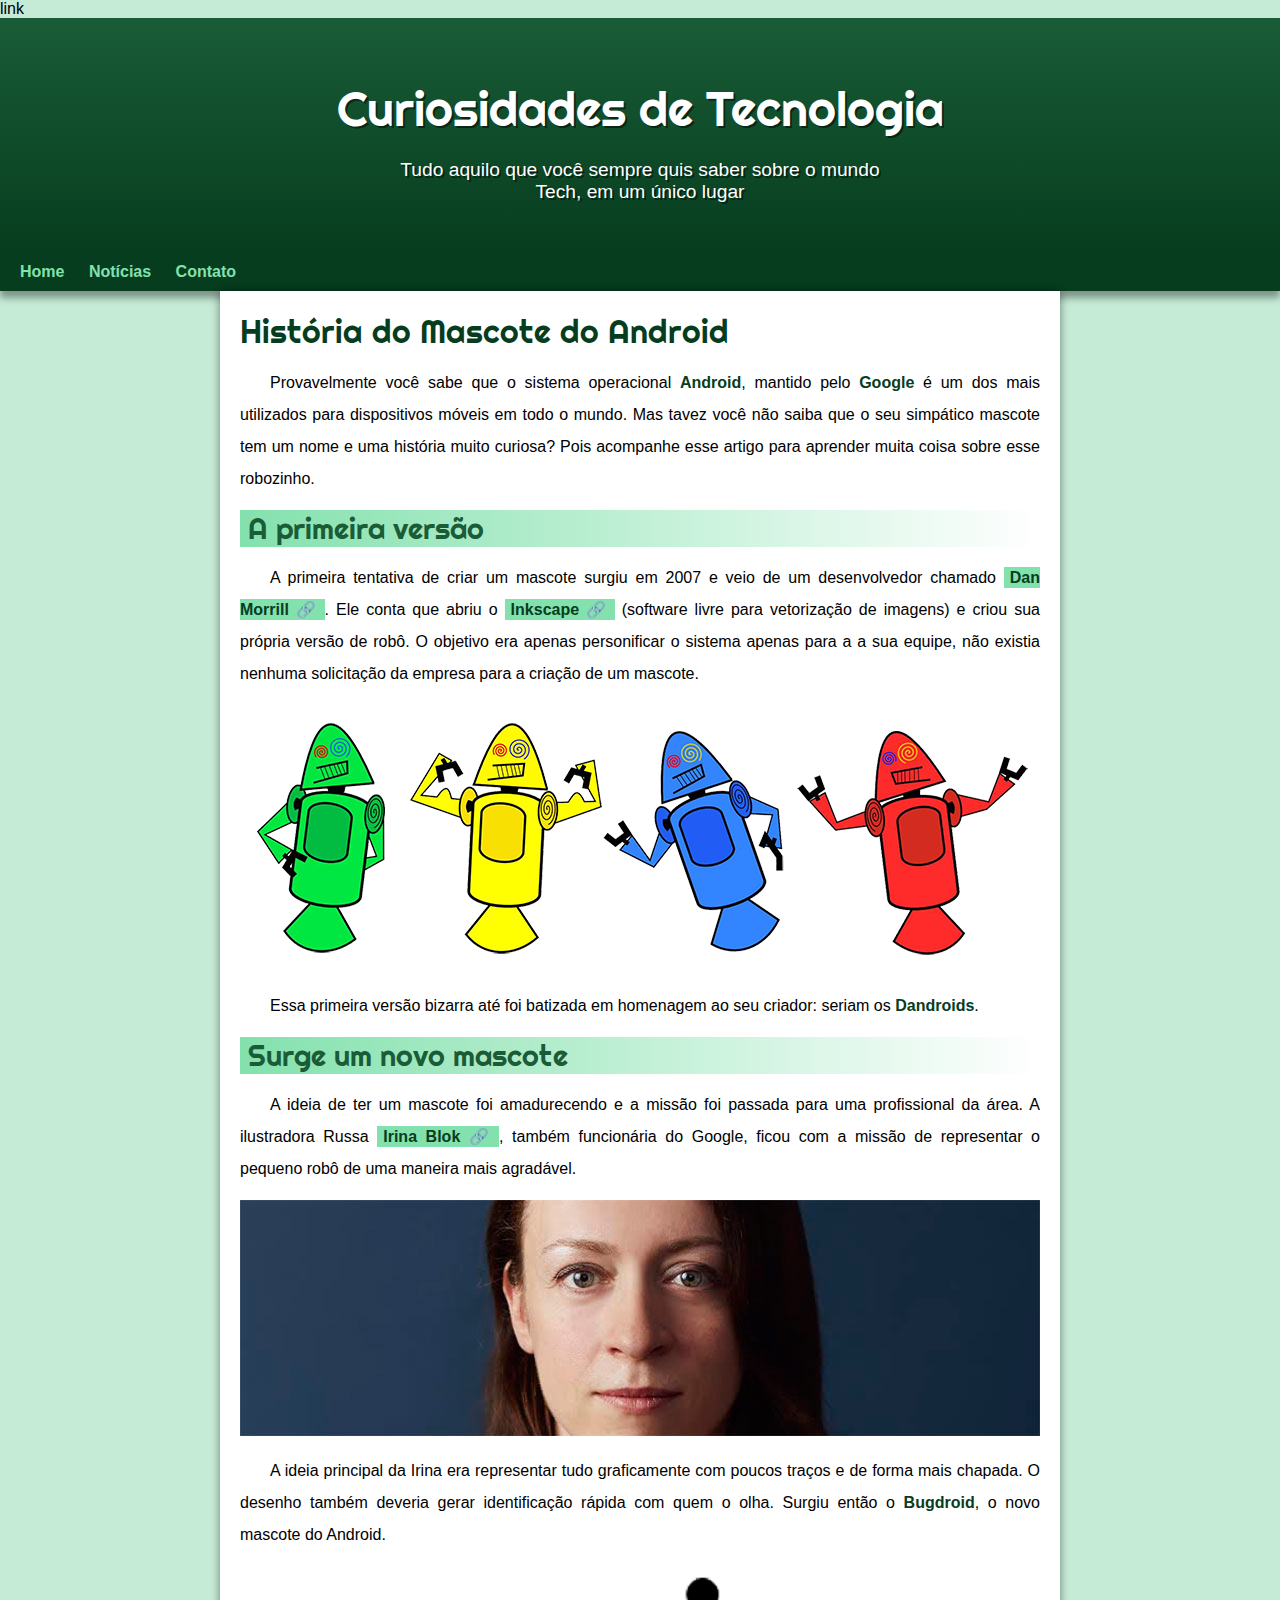
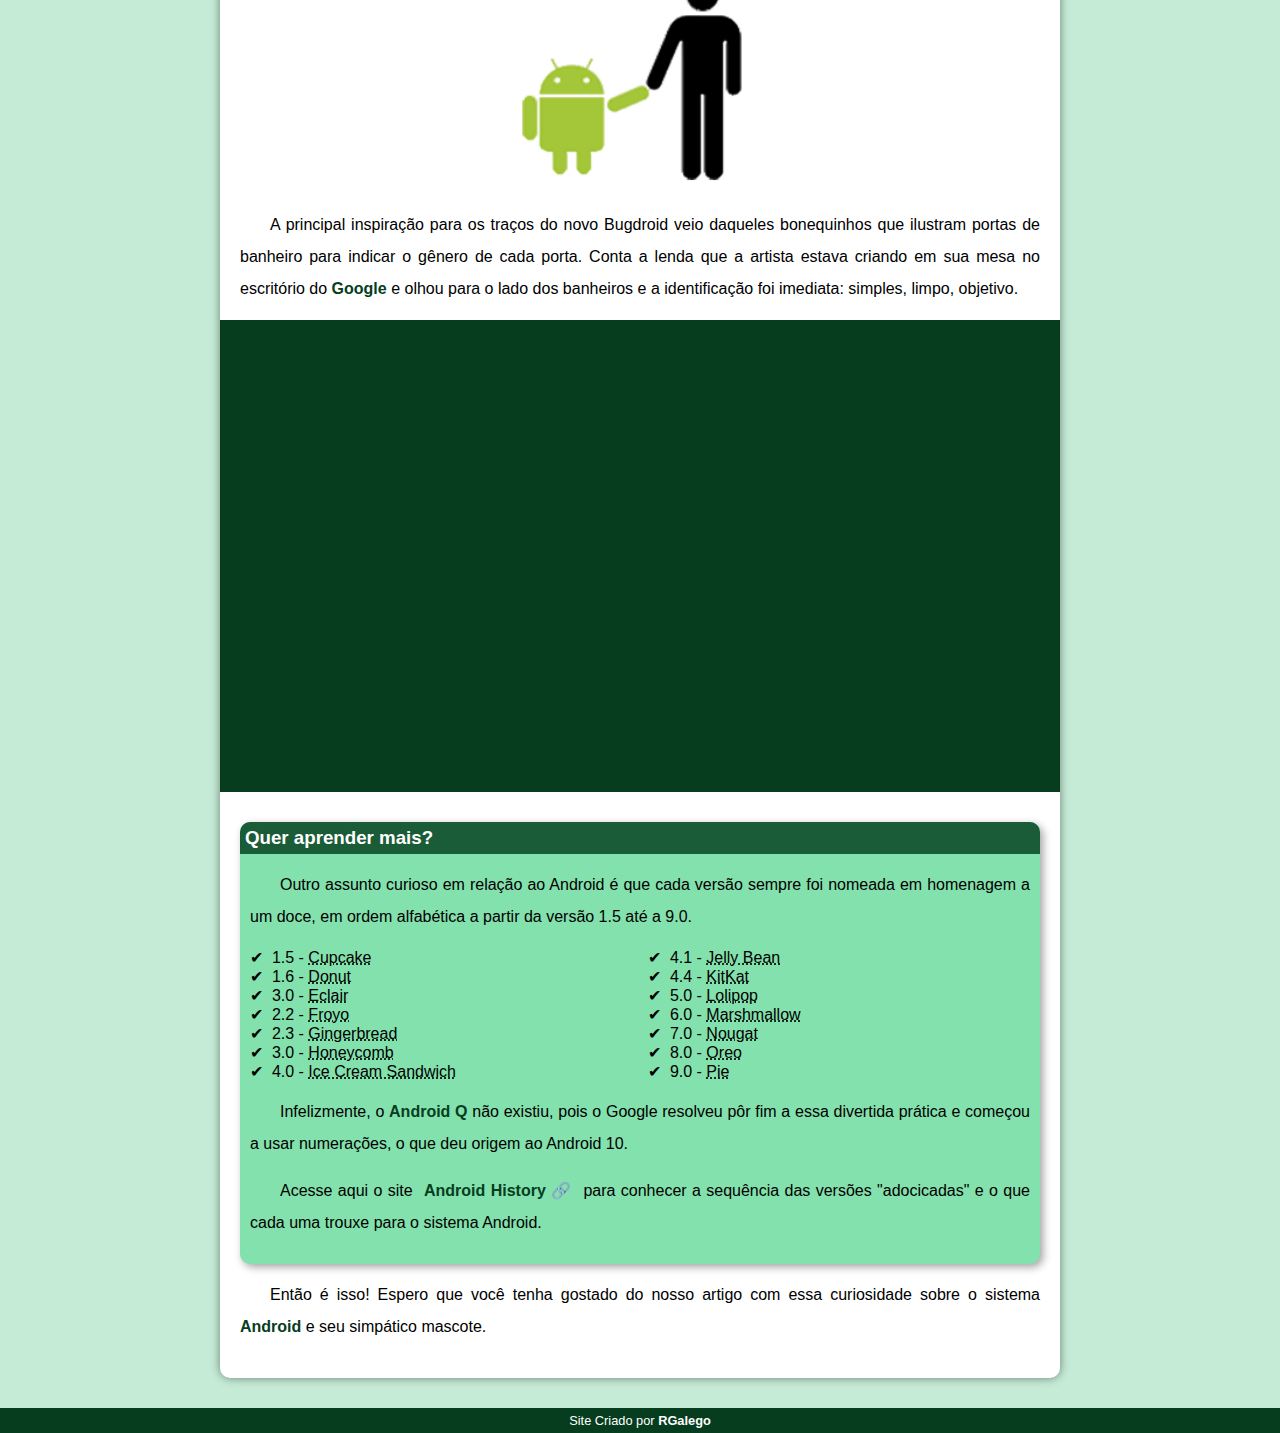
<file: index.html>
<!DOCTYPE html>
<html lang="pt-br">

<head>
    <meta charset="UTF-8">
    <meta http-equiv="X-UA-Compatible" content="IE=edge">
    <meta name="viewport" content="width=device-width, initial-scale=1.0">
    <title>Como surgiu o mascote do Android</title>
    <link rel="shortcut icon" href="imagens/favicon.ico" type="image/x-icon">
    <link rel="stylesheet" href="style/style.css">
    link
</head>

<body>
    <header>
        <h1>Curiosidades de Tecnologia</h1>
        <p>Tudo aquilo que você sempre quis saber sobre o mundo Tech, em um único lugar</p>
    </header>
    <nav>
        <a href="#">Home</a>
        <a href="#">Notícias</a>
        <a href="#">Contato</a>
    </nav>
    <main>
        <article>
            <h1>História do Mascote do Android</h1>

            <p>
                Provavelmente você sabe que o sistema operacional <strong>Android</strong>, mantido pelo <strong>Google</strong> é um dos mais utilizados para
                dispositivos móveis em todo o mundo. Mas tavez você não saiba que o seu simpático mascote tem um nome e uma
                história muito curiosa? Pois acompanhe esse artigo para aprender muita coisa sobre esse robozinho.
            </p>

            <h2>A primeira versão</h2>

            <p>
                A primeira tentativa de criar um mascote surgiu em 2007 e veio de um desenvolvedor chamado <a href="https://androidcommunity.com/dan-morrill-shows-us-the-android-mascot-that-almost-was-20130103/" target="_blank" class="externo">Dan Morrill</a>. Ele
                conta que abriu o <a href="https://inkscape.org/pt-br/" target="_blank" class="externo">Inkscape</a> (software livre para vetorização de imagens) e criou sua própria versão de robô.
                O objetivo era apenas personificar o sistema apenas para a a sua equipe, não existia nenhuma solicitação da
                empresa para a criação de um mascote.
            </p>

            <picture>
                <source media="(max-width: 670px)" srcset="imagens/dan-droids-pq.png">
                <img src="imagens/dan-droids.png" alt="Primeiro Mascote do Android">
            </picture>

            <p>Essa primeira versão bizarra até foi batizada em homenagem ao seu criador: seriam os <strong>Dandroids</strong>.</p>

            <h2>Surge um novo mascote</h2>

            <p>
                A ideia de ter um mascote foi amadurecendo e a missão foi passada para uma profissional da área. A
                ilustradora Russa <a href="https://www.irinablok.com/" target="_blank" class="externo">Irina Blok</a>, também funcionária do Google, ficou com a missão de representar o pequeno robô
                de uma maneira mais agradável.
            </p>

            <picture>
                <source media="(max-width: 670px)" srcset="imagens/irina-blok-pq.jpg">
                <img src="imagens/irina-blok.jpg" alt="Irina Blok, criadora do mascote">
            </picture>

            <p>
                A ideia principal da Irina era representar tudo graficamente com poucos traços e de forma mais chapada. O
                desenho também deveria gerar identificação rápida com quem o olha. Surgiu então o <strong>Bugdroid</strong>, o novo mascote
                do Android.
            </p>

            <img src="imagens/bugdroid.png" class="pequena" alt="Bugdroid">

            <p>
                A principal inspiração para os traços do novo Bugdroid veio daqueles bonequinhos que ilustram portas de
                banheiro para indicar o gênero de cada porta. Conta a lenda que a artista estava criando em sua mesa no
                escritório do <strong>Google</strong> e olhou para o lado dos banheiros e a identificação foi imediata: simples, limpo,
                objetivo.
            </p>

            <div class="video">
                <iframe width="560" height="315" src="https://www.youtube.com/embed/l2UDgpLz20M" title="YouTube video player" frameborder="0" allow="accelerometer; autoplay; clipboard-write; encrypted-media; gyroscope; picture-in-picture" allowfullscreen></iframe>
            </div>

            <aside>
                <h3>Quer aprender mais?</h3>
                <p>
                    Outro assunto curioso em relação ao Android é que cada versão sempre foi nomeada em homenagem a um doce, em
                    ordem alfabética a partir da versão 1.5 até a 9.0.
                </p>
                <ul>
                    <li>1.5 - <abbr title="bolo de copo">Cupcake</abbr></li>
                    <li>1.6 - <abbr title="rosquinha">Donut</abbr></li>
                    <li>3.0 - <abbr title="bomba">Eclair</abbr></li>
                    <li>2.2 - <abbr title="frozem iogurte">Froyo</abbr></li>
                    <li>2.3 - <abbr title="biscoito de gengimbre">Gingerbread</abbr></li>
                    <li>3.0 - <abbr title="favo de mel">Honeycomb</abbr></li>
                    <li>4.0 - <abbr title="sanduiche de sorvete">Ice Cream Sandwich</abbr></li>
                    <li>4.1 - <abbr title="jujuba">Jelly Bean</abbr></li>
                    <li>4.4 - <abbr title="kitkat">KitKat</abbr></li>
                    <li>5.0 - <abbr title="prulito">Lolipop</abbr></li>
                    <li>6.0 - <abbr title="marshmallow">Marshmallow</abbr></li>
                    <li>7.0 - <abbr title="torrone">Nougat</abbr></li>
                    <li>8.0 - <abbr title="bolacha oreo">Oreo</abbr></li>
                    <li>9.0 - <abbr title="torta">Pie</abbr></li>
                </ul>
                <p>
                    Infelizmente, o <strong>Android Q</strong> não existiu, pois o Google resolveu pôr fim a essa divertida prática e começou a
                    usar numerações, o que deu origem ao Android 10.
                </p>
                <p>
                    Acesse aqui o site <a href="https://www.android.com/intl/en_uk/auto/" target="_blank" class="externo">Android History</a> para conhecer a sequência das versões "adocicadas" e o que cada uma
                    trouxe para o sistema Android.
                </p>
            </aside>

            <p>
                Então é isso! Espero que você tenha gostado do nosso artigo com essa curiosidade sobre o sistema <strong>Android</strong> e
                seu simpático mascote.
            </p>
            
        </article>
    </main>
    <footer>
        <p>Site Criado por <a href="https://github.com/RenanGalego" target="_blank">RGalego</a></p>
    </footer>
</body>

</html>
</file>
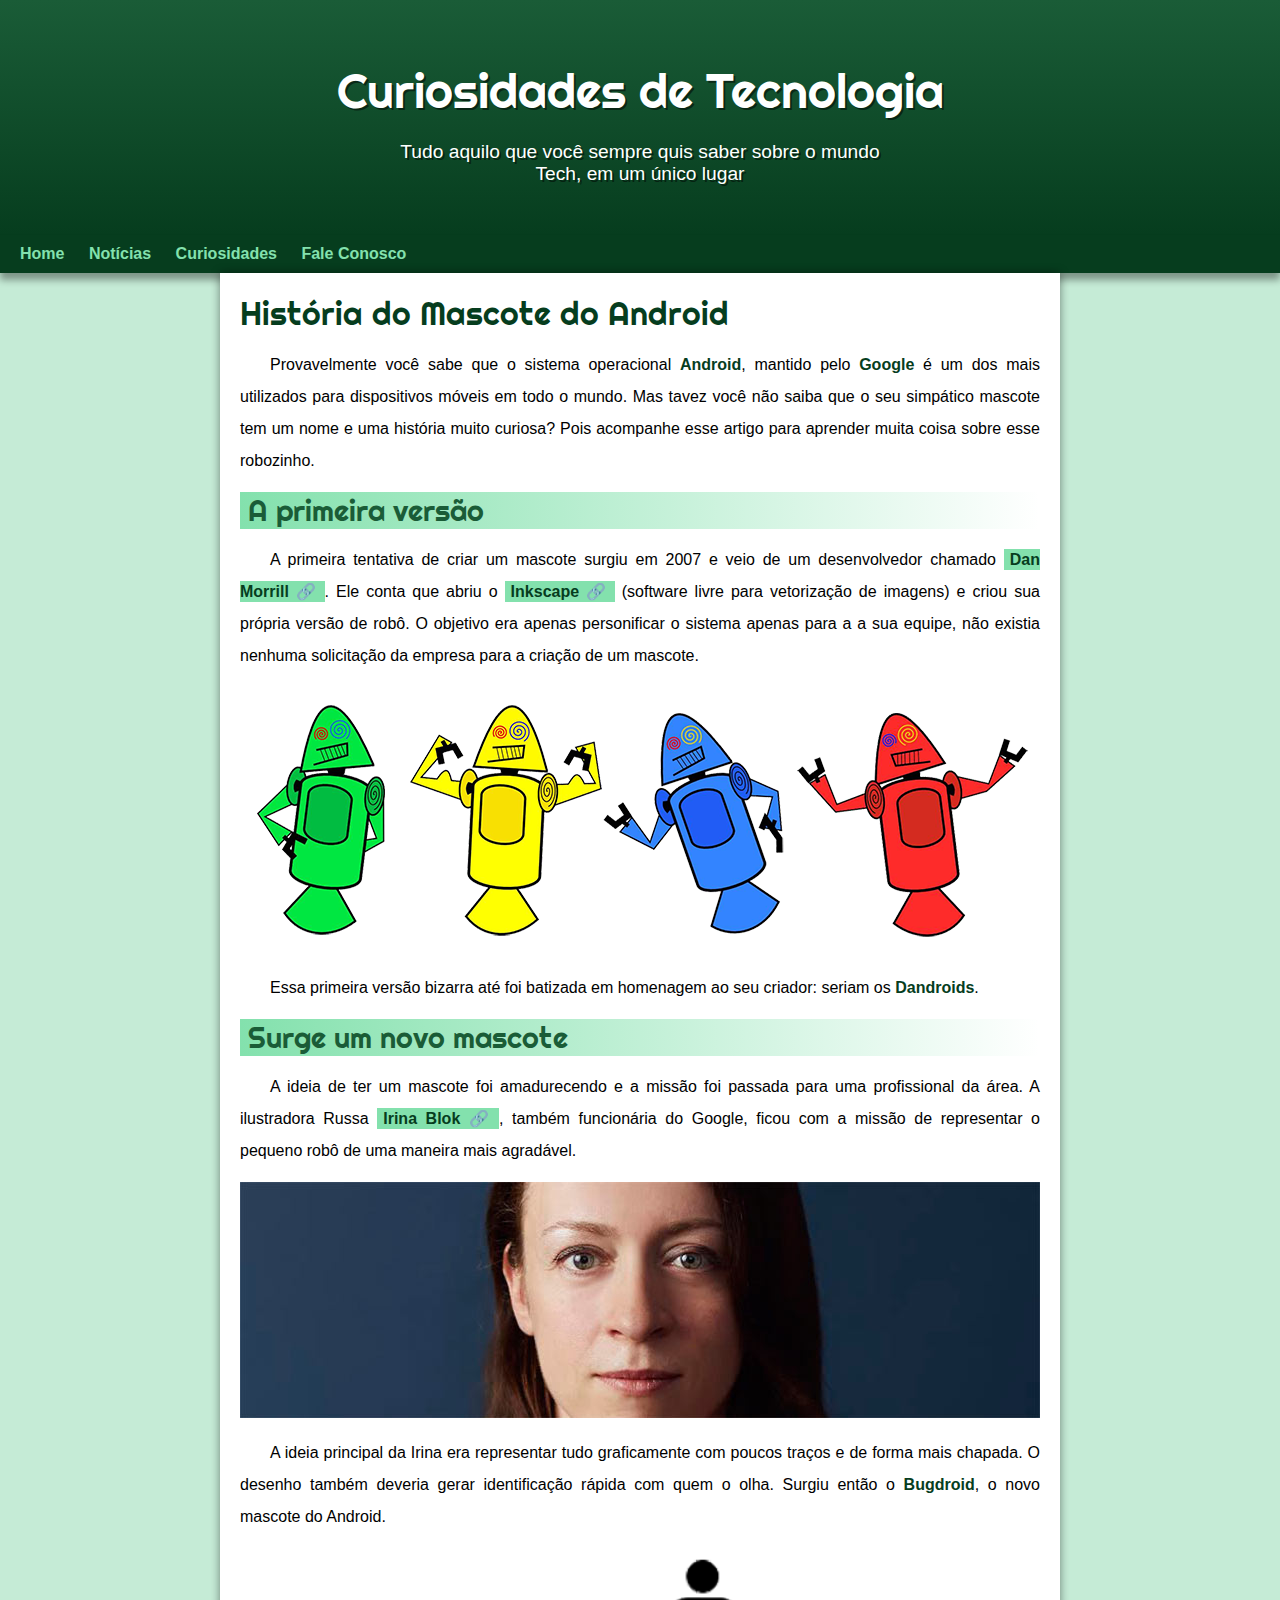
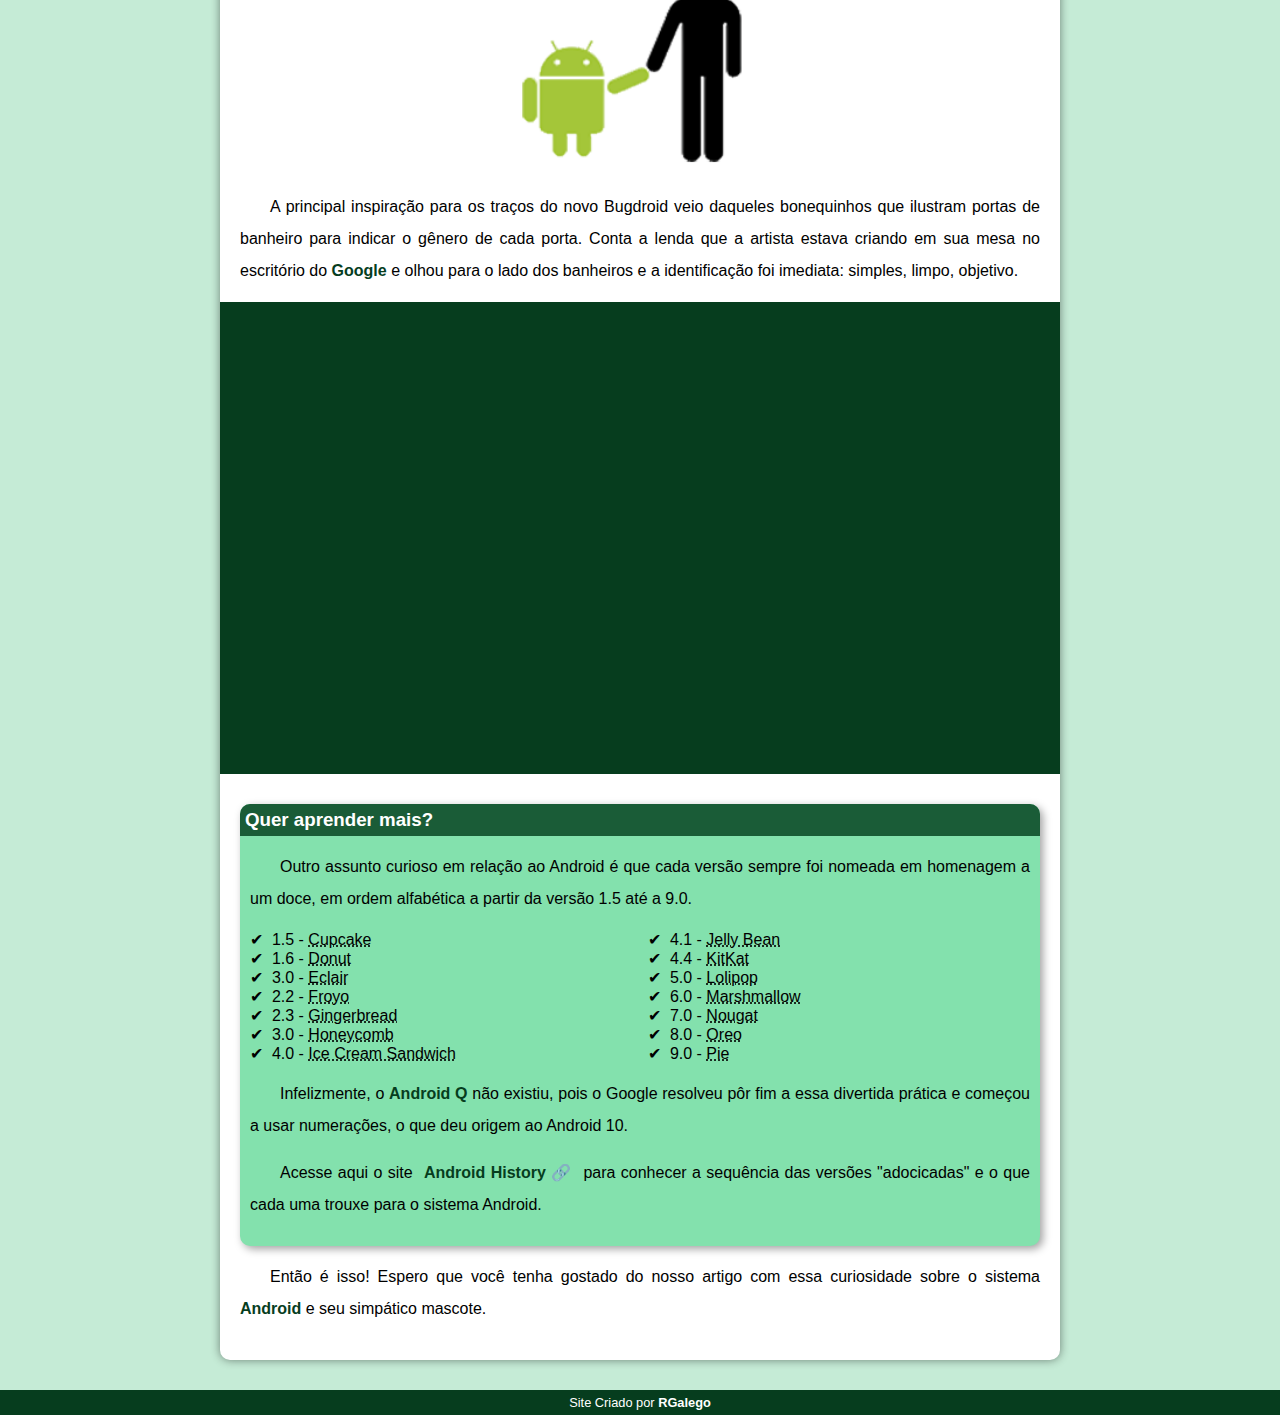
<file: index.html.html>
<!DOCTYPE html>
<html lang="pt-br">

<head>
    <meta charset="UTF-8">
    <meta http-equiv="X-UA-Compatible" content="IE=edge">
    <meta name="viewport" content="width=device-width, initial-scale=1.0">
    <title>Como surgiu o mascote do Android</title>
    <link rel="shortcut icon" href="imagens/favicon.ico" type="image/x-icon">
    <link rel="stylesheet" href="style/style.css">
</head>

<body>
    <header>
        <h1>Curiosidades de Tecnologia</h1>
        <p>Tudo aquilo que você sempre quis saber sobre o mundo Tech, em um único lugar</p>
    </header>
    <nav>
        <a href="#">Home</a>
        <a href="#">Notícias</a>
        <a href="#">Curiosidades</a>
        <a href="#">Fale Conosco</a>
    </nav>
    <main>
        <article>
            <h1>História do Mascote do Android</h1>

            <p>
                Provavelmente você sabe que o sistema operacional <strong>Android</strong>, mantido pelo <strong>Google</strong> é um dos mais utilizados para
                dispositivos móveis em todo o mundo. Mas tavez você não saiba que o seu simpático mascote tem um nome e uma
                história muito curiosa? Pois acompanhe esse artigo para aprender muita coisa sobre esse robozinho.
            </p>

            <h2>A primeira versão</h2>

            <p>
                A primeira tentativa de criar um mascote surgiu em 2007 e veio de um desenvolvedor chamado <a href="https://androidcommunity.com/dan-morrill-shows-us-the-android-mascot-that-almost-was-20130103/" target="_blank" class="externo">Dan Morrill</a>. Ele
                conta que abriu o <a href="https://inkscape.org/pt-br/" target="_blank" class="externo">Inkscape</a> (software livre para vetorização de imagens) e criou sua própria versão de robô.
                O objetivo era apenas personificar o sistema apenas para a a sua equipe, não existia nenhuma solicitação da
                empresa para a criação de um mascote.
            </p>

            <picture>
                <source media="(max-width: 670px)" srcset="imagens/dan-droids-pq.png">
                <img src="imagens/dan-droids.png" alt="Primeiro Mascote do Android">
            </picture>

            <p>Essa primeira versão bizarra até foi batizada em homenagem ao seu criador: seriam os <strong>Dandroids</strong>.</p>

            <h2>Surge um novo mascote</h2>

            <p>
                A ideia de ter um mascote foi amadurecendo e a missão foi passada para uma profissional da área. A
                ilustradora Russa <a href="https://www.irinablok.com/" target="_blank" class="externo">Irina Blok</a>, também funcionária do Google, ficou com a missão de representar o pequeno robô
                de uma maneira mais agradável.
            </p>

            <picture>
                <source media="(max-width: 670px)" srcset="imagens/irina-blok-pq.jpg">
                <img src="imagens/irina-blok.jpg" alt="Irina Blok, criadora do mascote">
            </picture>

            <p>
                A ideia principal da Irina era representar tudo graficamente com poucos traços e de forma mais chapada. O
                desenho também deveria gerar identificação rápida com quem o olha. Surgiu então o <strong>Bugdroid</strong>, o novo mascote
                do Android.
            </p>

            <img src="imagens/bugdroid.png" class="pequena" alt="Bugdroid">

            <p>
                A principal inspiração para os traços do novo Bugdroid veio daqueles bonequinhos que ilustram portas de
                banheiro para indicar o gênero de cada porta. Conta a lenda que a artista estava criando em sua mesa no
                escritório do <strong>Google</strong> e olhou para o lado dos banheiros e a identificação foi imediata: simples, limpo,
                objetivo.
            </p>

            <div class="video">
                <iframe width="560" height="315" src="https://www.youtube.com/embed/l2UDgpLz20M" title="YouTube video player" frameborder="0" allow="accelerometer; autoplay; clipboard-write; encrypted-media; gyroscope; picture-in-picture" allowfullscreen></iframe>
            </div>

            <aside>
                <h3>Quer aprender mais?</h3>
                <p>
                    Outro assunto curioso em relação ao Android é que cada versão sempre foi nomeada em homenagem a um doce, em
                    ordem alfabética a partir da versão 1.5 até a 9.0.
                </p>
                <ul>
                    <li>1.5 - <abbr title="bolo de copo">Cupcake</abbr></li>
                    <li>1.6 - <abbr title="rosquinha">Donut</abbr></li>
                    <li>3.0 - <abbr title="bomba">Eclair</abbr></li>
                    <li>2.2 - <abbr title="frozem iogurte">Froyo</abbr></li>
                    <li>2.3 - <abbr title="biscoito de gengimbre">Gingerbread</abbr></li>
                    <li>3.0 - <abbr title="favo de mel">Honeycomb</abbr></li>
                    <li>4.0 - <abbr title="sanduiche de sorvete">Ice Cream Sandwich</abbr></li>
                    <li>4.1 - <abbr title="jujuba">Jelly Bean</abbr></li>
                    <li>4.4 - <abbr title="kitkat">KitKat</abbr></li>
                    <li>5.0 - <abbr title="prulito">Lolipop</abbr></li>
                    <li>6.0 - <abbr title="marshmallow">Marshmallow</abbr></li>
                    <li>7.0 - <abbr title="torrone">Nougat</abbr></li>
                    <li>8.0 - <abbr title="bolacha oreo">Oreo</abbr></li>
                    <li>9.0 - <abbr title="torta">Pie</abbr></li>
                </ul>
                <p>
                    Infelizmente, o <strong>Android Q</strong> não existiu, pois o Google resolveu pôr fim a essa divertida prática e começou a
                    usar numerações, o que deu origem ao Android 10.
                </p>
                <p>
                    Acesse aqui o site <a href="https://www.android.com/intl/en_uk/auto/" target="_blank" class="externo">Android History</a> para conhecer a sequência das versões "adocicadas" e o que cada uma
                    trouxe para o sistema Android.
                </p>
            </aside>

            <p>
                Então é isso! Espero que você tenha gostado do nosso artigo com essa curiosidade sobre o sistema <strong>Android</strong> e
                seu simpático mascote.
            </p>
            
        </article>
    </main>
    <footer>
        <p>Site Criado por <a href="https://github.com/RenanGalego" target="_blank">RGalego</a></p>
    </footer>
</body>

</html>
</file>
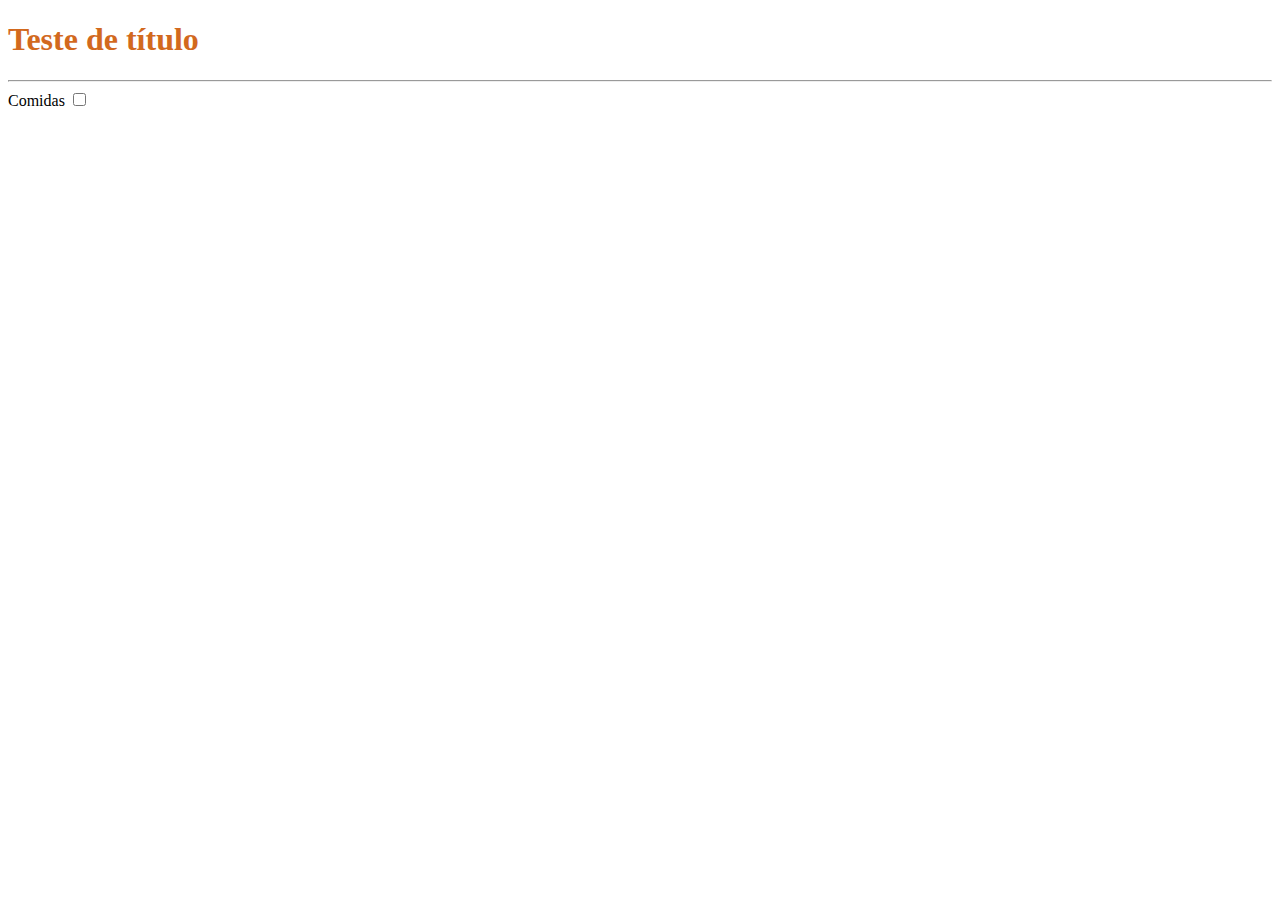
<file: page02.html>
<!DOCTYPE html>
<html lang="pt-br">
<head>
    <meta charset="UTF-8">
    <meta http-equiv="X-UA-Compatible" content="IE=edge">
    <meta name="viewport" content="width=device-width, initial-scale=1.0">
    <title>Teste</title>
    <link rel="stylesheet" href="style.css">
</head>
<body>
    <h1>Teste de título</h1>
    <hr>
    <label for="1">Comidas</label>
    <input type="checkbox" name="arroz" id="1">
</body>
</html>
</file>
<file: style/style.css>
@charset "UTF-8";

@import url('https://fonts.googleapis.com/css2?family=Righteous&display=swap');

@font-face{
    font-family: 'Android';
    src:url('../fontes/idroid.otf') format('opentype');
    font-weight: normal;
}

*{
    margin: 0px;
    padding: 0px;
}

:root{
    --cor0: #c5ebd6;
    --cor1: #83e1ad;
    --cor2: #2fa866;
    --cor3: #3ddc84;
    --cor4: #1a5c37;
    --cor5: #063d1e;

    --font-padrao: Arial, Verdana, Helvetica, sans-serif;
    --font-destaque: 'Righteous', cursive;
    --font-android: 'Android', cursive;
}


body{
    background-color: var(--cor0);
    font-family: var(--font-padrao);
}

a.externo::after{
    content: '\00a0\1F517';
}

header{
    background-image: linear-gradient(to bottom, var(--cor4), var(--cor5));
    min-width: 150px;
    text-align: center;
    padding-top: 60px;
}

header > h1{
    color: white;
    font-family: var(--font-destaque);
    font-size: 3em;
    font-weight: normal;
    margin-bottom: 20px;
    text-shadow: 2px 2px 0px rgba(0, 0, 0, 0.511);
}

header > p{
    font-family: var(--font-padrao);
    font-size: 1.2em;
    color: white;
    max-width: 500px;
    margin: auto;
    padding-bottom: 50px;
    padding-right: 10px;
    padding-left: 10px;
    text-shadow: 2px 2px 0px rgba(0, 0, 0, 0.511);
}

nav{
    background-color: var(--cor5);
    padding: 10px;
    box-shadow: 0px 7px 7px rgba(0, 0, 0, 0.363);
}

nav > a{
    color: var(--cor1);
    padding: 10px;
    border-radius: 5px;
    text-decoration: none;
    font-weight: bold;
    transition-duration: 0.3s;
}

nav > a:hover{
    background-color: var(--cor3);
    color: var(--cor5);
}

main{
    min-width: 300px;
    max-width: 800px;
    margin: auto;
    margin-bottom: 30px;
    padding: 20px;
    background-color: white;
    box-shadow: 0px 0px 10px rgba(0, 0, 0, 0.452);
    border-bottom-left-radius: 10px;
    border-bottom-right-radius: 10px;
}

main h1{
    color: var(--cor5);
    font-family: var(--font-destaque);
    font-weight: normal;
}

main h2{
    font-family: var(--font-destaque);
    color: var(--cor4);
    font-size: 1.8em;
    font-weight: normal;
    background-image: linear-gradient(to right, var(--cor1), transparent);
    text-indent: 8px;
}

main p{
    margin: 15px 0px;
    text-align: justify;
    text-indent: 30px;
    font-size: 1em;
    line-height: 2em;
}

main strong{
    color: var(--cor5);
    font-weight: bold;
}

main a{
    text-decoration: none;
    font-weight: bold;
    color: var(--cor5);
    background-color: var(--cor1);
    padding: 2px 6px;
}

main a:hover{
    text-decoration: underline;
    color: black;
}

main img{
    width: 100%;
}

main img.pequena{
    max-width: 350px;
    display: block;
    margin: auto;
}

div.video{
    background-color: var(--cor5);
    margin: 0px -20px 30px -20px;
    padding: 20px;
    padding-bottom: 56.5%;
    position: relative;
}

div.video > iframe{
    position: absolute;
    top: 5%;
    left: 5%;
    width: 90%;
    height: 90%;
}

aside{
    background-color: var(--cor1);
    padding: 10px;
    border-radius: 10px;
    box-shadow: 3px 3px 8px rgba(0, 0, 0, 0.37);
}

aside > h3{
    background-color: var(--cor4);
    color: white;
    padding: 5px;
    margin: -10px -10px 0px -10px;
    border-radius: 10px 10px 0px 0px;
}

aside > ul{
    list-style-type: '\2714\00a0\00a0';
    list-style-position: inside;
    columns: 2;
}

footer{
    background-color: var(--cor5);
    color: white;
    text-align: center;
    font-size: 0.8em;
    padding: 5px;
}

footer a {
    color: white;
    font-weight: bolder;
    text-decoration: none;
}

footer a:hover{
    text-decoration: underline;
    color: var(--cor1);
}
</file>
<file: style.css>
@charset "UTF-8";


h1{
    color: chocolate;
}

input {
    background-color: cadetblue;
}
</file>
